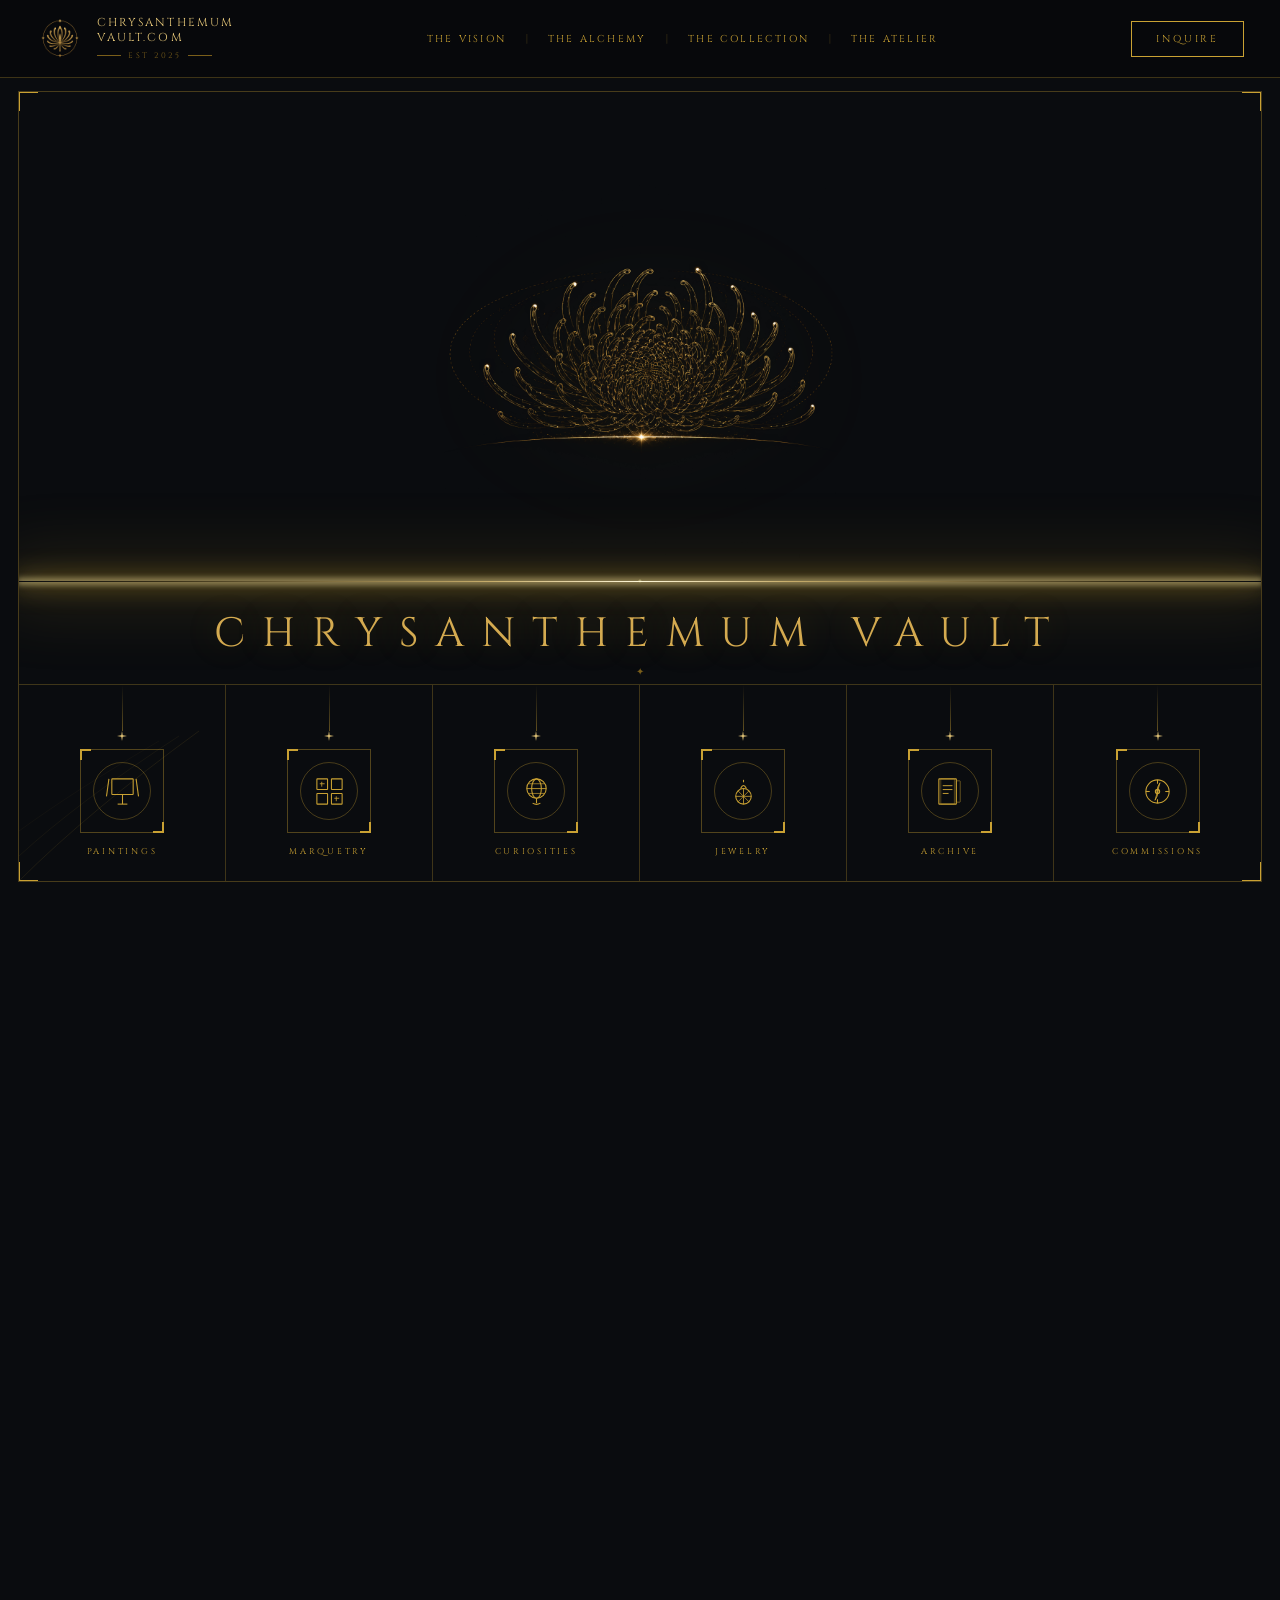
<file: index.html>
<!DOCTYPE html>
<html lang="en">
<head>
<meta charset="UTF-8"/>
<meta name="viewport" content="width=device-width, initial-scale=1.0"/>
<title>Chrysanthemum Vault — Fine Art, Marquetry, Curiosities & Commissions</title>
<meta name="description" content="Chrysanthemum Vault is a private gallery of fine art, marquetry, curiosities, jewelry, and archival works, with bespoke commissions undertaken by appointment. Est 2025."/>
<link rel="canonical" href="https://chrysanthemumvault.com/"/>
<meta name="theme-color" content="#0a0c0f"/>
<meta property="og:type" content="website"/>
<meta property="og:site_name" content="Chrysanthemum Vault"/>
<meta property="og:title" content="Chrysanthemum Vault"/>
<meta property="og:description" content="A private gallery of fine art, marquetry, curiosities, jewelry, and archival works. Bespoke commissions by appointment. Est 2025."/>
<meta property="og:url" content="https://chrysanthemumvault.com/"/>
<meta name="twitter:card" content="summary"/>
<link rel="icon" href="assets/images/favicon.png" type="image/png"/>
<link rel="preconnect" href="https://fonts.googleapis.com"/>
<link rel="preconnect" href="https://fonts.gstatic.com" crossorigin/>
<link href="https://fonts.googleapis.com/css2?family=Cinzel:wght@400;500&family=Cormorant+Garamond:wght@300;400&display=swap" rel="stylesheet"/>
<script type="application/ld+json">
{"@context":"https://schema.org","@type":"Organization","name":"Chrysanthemum Vault","url":"https://chrysanthemumvault.com/","email":"contact@chrysanthemumvault.com","foundingDate":"2025","description":"A private gallery of fine art, marquetry, curiosities, jewelry, and archival works, with bespoke commissions undertaken by appointment."}
</script>
<style>
*,*::before,*::after{box-sizing:border-box;margin:0;padding:0}
:root{
  --gold:#c9a133;
  --gold-bright:#e8c97a;
  --gold-dim:#7a5e1a;
  --bg:#0a0c0f;
  --ink:#ddc697;            /* warm parchment — accessible body copy on black (~12:1) */
  --ink-dim:#8a7a52;
  --border-soft:rgba(201,161,51,0.16);
}
html,body{
  width:100%;height:100%;
  background:var(--bg);
  color:var(--gold);
  font-family:'Cormorant Garamond',serif;
  overflow-x:hidden;
}

/* ════ NAVBAR ════ */
.navbar{
  position:fixed;top:0;left:0;right:0;z-index:200;
  display:flex;align-items:center;justify-content:space-between;
  padding:0 36px;height:78px;
  background:rgba(8,9,12,0.97);
  border-bottom:1px solid rgba(201,161,51,0.28);
}
.logo-group{display:flex;align-items:center;gap:13px}
.logo-circle{
  width:48px;height:48px;
  display:flex;align-items:center;justify-content:center;flex-shrink:0;
}
.logo-circle img{width:100%;height:100%;display:block}
.logo-wordmark .top{
  display:block;font-family:'Cinzel',serif;font-size:11.5px;
  letter-spacing:0.18em;color:var(--gold-bright);font-weight:400;line-height:1.3;
}
.logo-wordmark .est{
  display:flex;align-items:center;gap:7px;margin-top:4px;
  font-family:'Cinzel',serif;font-size:8px;
  letter-spacing:0.32em;color:var(--gold-dim);
}
.logo-wordmark .est::before,.logo-wordmark .est::after{
  content:'';flex:1;height:1px;background:var(--gold-dim);max-width:24px;
}
.nav-links{display:flex;align-items:center;list-style:none}
.nav-links li{display:flex;align-items:center}
.nav-links li+li::before{
  content:'|';color:rgba(201,161,51,0.38);margin:0 20px;font-size:11px;
}
.nav-links a{
  font-family:'Cinzel',serif;font-size:10px;letter-spacing:0.22em;
  color:var(--gold);text-decoration:none;transition:color .25s;
}
.nav-links a:hover{color:var(--gold-bright)}
.nav-right{display:flex;align-items:center;gap:14px}
.nav-inquire{
  display:inline-block;
  font-family:'Cinzel',serif;font-size:10px;letter-spacing:0.28em;
  color:var(--gold);border:1px solid var(--gold);background:transparent;
  padding:10px 24px;cursor:pointer;transition:all .25s;
  text-decoration:none;
}
.nav-inquire:hover{background:var(--gold);color:#080a0d}

/* Mobile hamburger */
.nav-toggle{
  display:none;
  flex-direction:column;justify-content:center;gap:5px;
  width:40px;height:40px;padding:8px;
  background:transparent;border:1px solid rgba(201,161,51,0.5);cursor:pointer;
}
.nav-toggle span{display:block;height:1px;background:var(--gold);transition:transform .25s,opacity .25s}
.nav-toggle[aria-expanded="true"] span:nth-child(1){transform:translateY(6px) rotate(45deg)}
.nav-toggle[aria-expanded="true"] span:nth-child(2){opacity:0}
.nav-toggle[aria-expanded="true"] span:nth-child(3){transform:translateY(-6px) rotate(-45deg)}
.mobile-menu{
  display:none;
  position:fixed;top:78px;left:0;right:0;z-index:190;
  background:rgba(8,9,12,0.98);
  border-bottom:1px solid rgba(201,161,51,0.28);
  padding:8px 0 14px;
}
.mobile-menu.open{display:block}
.mobile-menu a{
  display:block;padding:14px 36px;
  font-family:'Cinzel',serif;font-size:11px;letter-spacing:0.28em;
  color:var(--gold);text-decoration:none;
  border-top:1px solid rgba(201,161,51,0.12);
}
.mobile-menu a:hover{color:var(--gold-bright);background:rgba(201,161,51,0.05)}

/* ════ PAGE ════ */
.page{padding-top:78px;min-height:100vh;display:flex;flex-direction:column}

/* Outer border frame */
.outer-frame{
  position:relative;
  margin:13px 18px 18px;
  border:1px solid rgba(201,161,51,0.32);
  flex:1;display:flex;flex-direction:column;overflow:hidden;
  min-height:calc(100vh - 78px - 31px);
}
/* corner ornaments */
.outer-frame::before,.outer-frame::after,
.fc::before,.fc::after{
  content:'';position:absolute;width:20px;height:20px;
  border-color:var(--gold);border-style:solid;z-index:20;
}
.outer-frame::before{top:-1px;left:-1px;border-width:2px 0 0 2px}
.outer-frame::after {top:-1px;right:-1px;border-width:2px 2px 0 0}
.fc::before{bottom:-1px;left:-1px;border-width:0 0 2px 2px}
.fc::after {bottom:-1px;right:-1px;border-width:0 2px 2px 0}
.fc{position:absolute;inset:0;pointer-events:none;z-index:20}

/* ════ BACKGROUND CANVAS ════ */
#bg-canvas{
  position:absolute;inset:0;width:100%;height:100%;
  pointer-events:none;z-index:0;
}

/* Faint arc lines bottom-left */
.geo-arc{
  position:absolute;bottom:0;left:0;
  width:200px;height:260px;
  pointer-events:none;z-index:1;opacity:0.15;
}

/* ════ HERO ════ */
.hero{
  position:relative;z-index:2;
  flex:1;display:flex;flex-direction:column;align-items:center;
}

/* Flower + ellipses */
.flower-wrap{
  position:relative;
  width:100%;flex:1;
  display:flex;justify-content:center;align-items:flex-end;
  padding-top:28px;
}
.flower-svg{
  display:block;
  width:min(680px,82vw);
  max-height:44vh;
  object-fit:contain;
  animation:float 7s ease-in-out infinite;
  filter:drop-shadow(0 0 50px rgba(201,161,51,0.22));
}
@keyframes float{0%,100%{transform:translateY(0)}50%{transform:translateY(-11px)}}

/* ════ HORIZON ════ */
.horizon{position:relative;z-index:3;width:100%}
.h-line{
  width:100%;height:1px;
  background:linear-gradient(90deg,
    transparent 0%,rgba(201,161,51,0.25) 12%,
    rgba(232,201,122,0.85) 38%,#fff8d8 50%,
    rgba(232,201,122,0.85) 62%,rgba(201,161,51,0.25) 88%,transparent 100%);
  box-shadow:
    0 0 6px 2px rgba(255,235,160,0.65),
    0 0 24px 6px rgba(201,161,51,0.45),
    0 0 70px 20px rgba(201,161,51,0.18);
}
.h-burst{
  position:absolute;left:50%;top:0;
  transform:translate(-50%,-50%);
  width:5px;height:5px;background:#fff8c8;
  clip-path:polygon(50% 0%,54% 46%,100% 50%,54% 54%,50% 100%,46% 54%,0% 50%,46% 46%);
  box-shadow:0 0 10px 5px rgba(255,235,150,0.8),0 0 30px 14px rgba(201,161,51,0.6);
}

/* ════ TITLE ════ */
.title{
  position:relative;z-index:3;
  font-family:'Cinzel',serif;font-weight:400;
  font-size:clamp(18px,3.2vw,42px);
  letter-spacing:0.42em;color:#d4aa50;
  text-align:center;padding:24px 20px 5px;
  text-shadow:0 0 35px rgba(201,161,51,0.3);
}
.title-dot{
  display:block;text-align:center;z-index:3;position:relative;
  font-size:10px;color:var(--gold-dim);margin-bottom:6px;
}

/* ════ CATEGORIES ════ */
.cats{
  position:relative;z-index:3;width:100%;
  display:grid;grid-template-columns:repeat(6,1fr);
  border-top:1px solid rgba(201,161,51,0.28);
}
.cat{
  display:flex;flex-direction:column;align-items:center;
  border-right:1px solid rgba(201,161,51,0.28);
  text-decoration:none;cursor:pointer;
  transition:background .3s;
}
.cat:last-child{border-right:none}
.cat:hover{background:rgba(201,161,51,0.05)}

/* connector line from border up to sparkle */
.c-line{
  width:1px;height:46px;
  background:linear-gradient(180deg,transparent,rgba(201,161,51,0.45));
}
/* 4-pointed sparkle */
.c-star{
  width:10px;height:10px;margin-bottom:8px;flex-shrink:0;
  fill:var(--gold-bright);
}
/* icon box */
.c-box{
  position:relative;width:84px;height:84px;
  border:1px solid rgba(201,161,51,0.38);
  display:flex;align-items:center;justify-content:center;
  margin-bottom:13px;transition:border-color .3s,box-shadow .3s;
}
.c-box::before,.c-box::after{
  content:'';position:absolute;width:11px;height:11px;
  border-color:var(--gold);border-style:solid;
}
.c-box::before{top:-1px;left:-1px;border-width:2px 0 0 2px}
.c-box::after{bottom:-1px;right:-1px;border-width:0 2px 2px 0}
.cat:hover .c-box{border-color:rgba(201,161,51,0.75);box-shadow:0 0 18px rgba(201,161,51,0.18)}
/* circle inside box */
.c-ring{
  position:absolute;width:58px;height:58px;border-radius:50%;
  border:1px solid rgba(201,161,51,0.32);transition:border-color .3s;
}
.cat:hover .c-ring{border-color:rgba(201,161,51,0.6)}
.c-icon{
  width:33px;height:33px;stroke:var(--gold);fill:none;stroke-width:1.1;
  position:relative;z-index:1;transition:stroke .3s;
}
.cat:hover .c-icon{stroke:var(--gold-bright)}
.c-label{
  font-family:'Cinzel',serif;font-size:8.5px;letter-spacing:0.32em;
  color:var(--gold);transition:color .3s;padding-bottom:24px;
}
.cat:hover .c-label{color:var(--gold-bright)}

/* ════ MODAL ════ */
.modal-bg{
  position:fixed;inset:0;z-index:500;
  background:rgba(5,6,9,0.93);backdrop-filter:blur(10px);
  display:none;align-items:center;justify-content:center;
}
.modal-bg.open{display:flex}
.modal{
  position:relative;width:min(640px,90vw);
  border:1px solid rgba(201,161,51,0.4);
  background:#08090d;padding:52px 48px 44px;
}
.modal::before,.modal::after,.mc-bl,.mc-br{
  content:'';position:absolute;width:16px;height:16px;
  border-color:var(--gold);border-style:solid;
}
.modal::before{top:-1px;left:-1px;border-width:2px 0 0 2px}
.modal::after{top:-1px;right:-1px;border-width:2px 2px 0 0}
.mc-bl{bottom:-1px;left:-1px;border-width:0 0 2px 2px}
.mc-br{bottom:-1px;right:-1px;border-width:0 2px 2px 0}
.m-close{
  position:absolute;top:16px;right:20px;
  font-family:'Cinzel',serif;font-size:9px;letter-spacing:0.25em;
  color:var(--gold-dim);background:none;border:none;cursor:pointer;transition:color .2s;
}
.m-close:hover{color:var(--gold-bright)}
.modal h2{
  font-family:'Cinzel',serif;font-size:20px;font-weight:400;
  letter-spacing:0.32em;color:var(--gold-bright);
  border-bottom:1px solid rgba(201,161,51,0.22);
  padding-bottom:18px;margin-bottom:20px;
}
.modal p{font-size:17px;line-height:1.85;color:var(--ink);margin-bottom:12px}
.modal a{color:#d4aa50}
.modal a:hover{color:var(--gold-bright)}

.sr-only{position:absolute;width:1px;height:1px;overflow:hidden;clip:rect(0 0 0 0);white-space:nowrap}
/* ════ PAINTINGS GALLERY ════ */
.gallery{padding:0 0 clamp(60px,8vw,90px)}
.gallery .eyebrow{
  font-family:'Cinzel',serif;font-size:10px;letter-spacing:0.3em;color:var(--gold-dim);
  display:flex;align-items:center;gap:12px;margin-bottom:14px;scroll-margin-top:100px;
}
.gallery .eyebrow::after{content:'';flex:1;height:1px;background:var(--border-soft)}
.gallery-intro{font-size:16px;line-height:1.75;color:var(--ink-dim);max-width:62ch;margin-bottom:34px}
.art-grid{columns:3;column-gap:28px}
.art-card{break-inside:avoid;margin:0 0 34px}
.art-link{display:block;border:1px solid var(--border-soft);padding:8px;background:#08090d;transition:border-color .25s}
.art-link:hover,.art-link:focus-visible{border-color:rgba(201,161,51,0.6);outline:none}
.art-link img{display:block;width:100%;height:auto}
.art-card figcaption{padding:12px 2px 0;display:flex;flex-direction:column;gap:3px}
.art-title{font-family:'Cinzel',serif;font-size:13px;letter-spacing:0.12em;color:var(--gold-bright)}
.art-meta{font-size:15px;line-height:1.5;color:var(--ink)}
.art-status{font-family:'Cinzel',serif;font-size:9px;letter-spacing:0.18em;color:var(--gold-dim);margin-top:4px}
.art-status.art-inq{color:var(--gold)}
.art-id{font-family:'Cinzel',serif;font-size:8.5px;letter-spacing:0.2em;color:var(--gold-dim);opacity:.75}
@media(max-width:900px){.art-grid{columns:2}}
@media(max-width:540px){.art-grid{columns:1}}
.modal.art{width:min(980px,94vw);padding:46px 28px 26px;max-height:94vh;overflow:auto}
.modal.art h2{font-size:15px;letter-spacing:0.2em;padding-bottom:14px;margin-bottom:16px}
.modal.art img{display:block;max-width:100%;max-height:68vh;margin:0 auto 14px;height:auto;width:auto}
.modal.art p{font-size:15.5px;line-height:1.6;margin-bottom:4px;text-align:center}
.modal.art .art-status{display:block;text-align:center}

/* ════ BELOW-FOLD CONTENT ════
   Real, crawlable, no-JS-required content — the modals above are a quick
   peek; this is the same substance as an ordinary scrollable page, so nav
   links and category tiles still lead somewhere if a click ever isn't
   intercepted by JS. */
.below-wrap{max-width:1180px;margin:0 auto;padding:0 clamp(18px,4vw,40px)}

.pillars{padding:clamp(64px,9vw,110px) 0 clamp(46px,7vw,74px)}
.pillars-grid{display:grid;grid-template-columns:repeat(4,1fr);gap:34px}
.pillar{border-top:1px solid rgba(201,161,51,0.28);padding-top:18px;scroll-margin-top:100px}
.pillar h2{
  font-family:'Cinzel',serif;font-weight:400;font-size:13px;letter-spacing:0.2em;
  color:var(--gold-bright);margin-bottom:10px;
}
.pillar p{font-size:16px;line-height:1.75;color:var(--ink)}
@media(max-width:900px){.pillars-grid{grid-template-columns:repeat(2,1fr)}}
@media(max-width:540px){.pillars-grid{grid-template-columns:1fr}}

.catalogue{padding:clamp(20px,4vw,30px) 0 clamp(60px,8vw,90px)}
.catalogue .eyebrow{
  font-family:'Cinzel',serif;font-size:10px;letter-spacing:0.3em;color:var(--gold-dim);
  display:flex;align-items:center;gap:12px;margin-bottom:36px;
}
.catalogue .eyebrow::after{content:'';flex:1;height:1px;background:var(--border-soft)}
.cat-list{display:grid;grid-template-columns:repeat(2,1fr);border-top:1px solid var(--border-soft)}
.cat-list>div{
  padding:24px 28px;border-bottom:1px solid var(--border-soft);
  scroll-margin-top:100px;
}
.cat-list>div:nth-child(odd){border-right:1px solid var(--border-soft)}
.cat-list h3{
  font-family:'Cinzel',serif;font-weight:400;font-size:13px;letter-spacing:0.16em;
  color:var(--gold-bright);margin-bottom:8px;
}
.cat-list p{font-size:15.5px;line-height:1.7;color:var(--ink-dim)}
@media(max-width:700px){
  .cat-list{grid-template-columns:1fr}
  .cat-list>div:nth-child(odd){border-right:none}
}

.contact-block{
  padding:clamp(60px,9vw,100px) 0;border-top:1px solid rgba(201,161,51,0.28);
  text-align:center;scroll-margin-top:100px;
}
.contact-block .eyebrow{
  font-family:'Cinzel',serif;font-size:10px;letter-spacing:0.3em;color:var(--gold-dim);
}
.contact-block h2{
  font-family:'Cinzel',serif;font-weight:400;font-size:clamp(22px,3.2vw,32px);
  letter-spacing:0.1em;color:var(--gold-bright);margin:14px 0 16px;
}
.contact-block p{max-width:520px;margin:0 auto 26px;color:var(--ink);font-size:16.5px;line-height:1.7}
.contact-block a.email{
  display:inline-block;font-family:'Cinzel',serif;font-size:13px;letter-spacing:0.08em;
  color:var(--bg);background:var(--gold);padding:14px 30px;text-decoration:none;transition:opacity .25s;
}
.contact-block a.email:hover{opacity:0.85}
.contact-block .meta{
  margin-top:22px;font-family:'Cinzel',serif;font-size:9.5px;letter-spacing:0.2em;color:var(--gold-dim);
}

.site-footer{border-top:1px solid rgba(201,161,51,0.28);padding:28px 0}
.site-footer .below-wrap{
  display:flex;flex-wrap:wrap;gap:14px;align-items:center;justify-content:space-between;
}
.footer-mark{display:flex;align-items:center;gap:9px;text-decoration:none}
.footer-mark span{font-family:'Cinzel',serif;font-size:9.5px;letter-spacing:0.16em;color:var(--gold-dim)}
.footer-links{display:flex;gap:20px;list-style:none;flex-wrap:wrap}
.footer-links a{
  font-family:'Cinzel',serif;font-size:9px;letter-spacing:0.14em;color:var(--gold-dim);
  text-decoration:none;transition:color .25s;
}
.footer-links a:hover{color:var(--gold-bright)}
.footer-copy{
  width:100%;text-align:center;margin-top:16px;padding-top:16px;border-top:1px solid var(--border-soft);
  font-family:'Cinzel',serif;font-size:8.5px;letter-spacing:0.12em;color:var(--gold-dim);
}

/* ════ REDUCED MOTION ════ */
@media(prefers-reduced-motion:reduce){
  .flower-svg{animation:none}
  *{transition-duration:.001ms!important}
}

@media(max-width:860px){
  .nav-links{display:none}
  .nav-toggle{display:flex}
  .navbar{padding:0 16px}
}
@media(max-width:700px){
  .cats{grid-template-columns:repeat(3,1fr)}
  .cat:nth-child(3){border-right:none}
  .cat:nth-child(n+4){border-top:1px solid rgba(201,161,51,0.28)}
}
</style>
</head>
<body>

<!-- ══ NAV ══ -->
<nav class="navbar" aria-label="Primary">
  <div class="logo-group">
    <div class="logo-circle">
      <img src="assets/images/logo-mark.png" alt="" width="48" height="48" />
    </div>
    <div class="logo-wordmark">
      <span class="top">CHRYSANTHEMUM<br>VAULT.COM</span>
      <span class="est">EST 2025</span>
    </div>
  </div>

  <ul class="nav-links">
    <li><a href="#vision" data-modal="vision">THE VISION</a></li>
    <li><a href="#alchemy" data-modal="alchemy">THE ALCHEMY</a></li>
    <li><a href="#collection" data-modal="collection">THE COLLECTION</a></li>
    <li><a href="#atelier" data-modal="atelier">THE ATELIER</a></li>
  </ul>

  <div class="nav-right">
    <a class="nav-inquire" href="#contact" data-modal="inquire">INQUIRE</a>
    <button class="nav-toggle" aria-label="Open menu" aria-expanded="false" aria-controls="mobile-menu">
      <span></span><span></span><span></span>
    </button>
  </div>
</nav>

<div class="mobile-menu" id="mobile-menu">
  <a href="#vision" data-modal="vision">THE VISION</a>
  <a href="#alchemy" data-modal="alchemy">THE ALCHEMY</a>
  <a href="#collection" data-modal="collection">THE COLLECTION</a>
  <a href="#atelier" data-modal="atelier">THE ATELIER</a>
</div>

<!-- ══ PAGE ══ -->
<main class="page">
<div class="outer-frame">
  <div class="fc"></div>
  <canvas id="bg-canvas" aria-hidden="true"></canvas>

  <!-- Faint geometry bottom-left -->
  <svg class="geo-arc" viewBox="0 0 200 260" fill="none" aria-hidden="true">
    <path d="M0 260 Q70 190 180 110" stroke="#c9a133" stroke-width="0.7"/>
    <path d="M0 235 Q60 180 160 115" stroke="#c9a133" stroke-width="0.45"/>
    <path d="M0 210 Q55 170 140 120" stroke="#c9a133" stroke-width="0.3"/>
  </svg>

  <div class="hero">

    <!-- ── FLOWER + ELLIPSES ── -->
    <div class="flower-wrap">
      <img class="flower-svg" src="assets/images/hero-flower.png" alt="A radiant gold chrysanthemum rising over a glowing horizon" width="1100" height="1100" />
    </div>

    <!-- ── HORIZON ── -->
    <div class="horizon">
      <div class="h-burst"></div>
      <div class="h-line"></div>
    </div>

    <!-- ── TITLE ── -->
    <h1 class="title">CHRYSANTHEMUM VAULT</h1>
    <span class="title-dot">✦</span>

    <!-- ── CATEGORY STRIP ── -->
    <div class="cats">

      <a class="cat" href="#paintings" data-modal="paintings">
        <div class="c-line"></div>
        <svg class="c-star" viewBox="0 0 10 10" aria-hidden="true"><path d="M5 0L5.7 4.3L10 5L5.7 5.7L5 10L4.3 5.7L0 5L4.3 4.3Z"/></svg>
        <div class="c-box">
          <div class="c-ring"></div>
          <svg class="c-icon" viewBox="0 0 34 34" aria-hidden="true">
            <rect x="6" y="4" width="22" height="16" rx="0.5"/>
            <line x1="3"  y1="4"  x2="0.5" y2="22" stroke-width="1.1"/>
            <line x1="31" y1="4"  x2="33.5" y2="22" stroke-width="1.1"/>
            <line x1="17" y1="20" x2="17" y2="30" stroke-width="1.1"/>
            <line x1="12" y1="30" x2="22" y2="30" stroke-width="1.1"/>
          </svg>
        </div>
        <span class="c-label">PAINTINGS</span>
      </a>

      <a class="cat" href="#marquetry" data-modal="marquetry">
        <div class="c-line"></div>
        <svg class="c-star" viewBox="0 0 10 10" aria-hidden="true"><path d="M5 0L5.7 4.3L10 5L5.7 5.7L5 10L4.3 5.7L0 5L4.3 4.3Z"/></svg>
        <div class="c-box">
          <div class="c-ring"></div>
          <svg class="c-icon" viewBox="0 0 34 34" aria-hidden="true">
            <rect x="4"  y="4"  width="11" height="11" rx="0.5"/>
            <rect x="19" y="4"  width="11" height="11" rx="0.5"/>
            <rect x="4"  y="19" width="11" height="11" rx="0.5"/>
            <rect x="19" y="19" width="11" height="11" rx="0.5"/>
            <line x1="7"  y1="9"  x2="12" y2="9"  stroke-width="0.85"/>
            <line x1="22" y1="24" x2="27" y2="24" stroke-width="0.85"/>
            <line x1="9"  y1="7"  x2="9"  y2="12" stroke-width="0.85"/>
            <line x1="24" y1="22" x2="24" y2="27" stroke-width="0.85"/>
          </svg>
        </div>
        <span class="c-label">MARQUETRY</span>
      </a>

      <a class="cat" href="#curiosities" data-modal="curiosities">
        <div class="c-line"></div>
        <svg class="c-star" viewBox="0 0 10 10" aria-hidden="true"><path d="M5 0L5.7 4.3L10 5L5.7 5.7L5 10L4.3 5.7L0 5L4.3 4.3Z"/></svg>
        <div class="c-box">
          <div class="c-ring"></div>
          <svg class="c-icon" viewBox="0 0 34 34" aria-hidden="true">
            <circle cx="17" cy="14" r="10"/>
            <ellipse cx="17" cy="14" rx="5" ry="10"/>
            <line x1="7"  y1="14" x2="27" y2="14" stroke-width="0.9"/>
            <line x1="8.5" y1="9"  x2="25.5" y2="9"  stroke-width="0.7"/>
            <line x1="8.5" y1="19" x2="25.5" y2="19" stroke-width="0.7"/>
            <line x1="17" y1="24" x2="17" y2="29" stroke-width="1.1"/>
            <path d="M13 29 Q17 31.5 21 29" stroke-width="1.1"/>
          </svg>
        </div>
        <span class="c-label">CURIOSITIES</span>
      </a>

      <a class="cat" href="#jewelry" data-modal="jewelry">
        <div class="c-line"></div>
        <svg class="c-star" viewBox="0 0 10 10" aria-hidden="true"><path d="M5 0L5.7 4.3L10 5L5.7 5.7L5 10L4.3 5.7L0 5L4.3 4.3Z"/></svg>
        <div class="c-box">
          <div class="c-ring"></div>
          <svg class="c-icon" viewBox="0 0 34 34" aria-hidden="true">
            <circle cx="17" cy="22" r="8"/>
            <line x1="17" y1="14" x2="17" y2="30" stroke-width="0.85"/>
            <line x1="9"  y1="22" x2="25" y2="22" stroke-width="0.85"/>
            <line x1="11.3" y1="16.3" x2="22.7" y2="27.7" stroke-width="0.75"/>
            <line x1="22.7" y1="16.3" x2="11.3" y2="27.7" stroke-width="0.75"/>
            <path d="M14 14 Q17 7.5 20 14" stroke-width="1.1"/>
            <line x1="17" y1="7.5" x2="17" y2="5" stroke-width="1.1"/>
          </svg>
        </div>
        <span class="c-label">JEWELRY</span>
      </a>

      <a class="cat" href="#archive" data-modal="archive">
        <div class="c-line"></div>
        <svg class="c-star" viewBox="0 0 10 10" aria-hidden="true"><path d="M5 0L5.7 4.3L10 5L5.7 5.7L5 10L4.3 5.7L0 5L4.3 4.3Z"/></svg>
        <div class="c-box">
          <div class="c-ring"></div>
          <svg class="c-icon" viewBox="0 0 34 34" aria-hidden="true">
            <rect x="5" y="4" width="18" height="26" rx="0.5"/>
            <rect x="7" y="4" width="14" height="26" rx="0.5" stroke-width="0.7" opacity="0.55"/>
            <line x1="9"  y1="11" x2="19" y2="11" stroke-width="1"/>
            <line x1="9"  y1="15" x2="19" y2="15" stroke-width="1"/>
            <line x1="9"  y1="19" x2="15" y2="19" stroke-width="1"/>
            <rect x="23" y="6" width="4" height="22" rx="0.5" stroke-width="0.9" opacity="0.55"/>
          </svg>
        </div>
        <span class="c-label">ARCHIVE</span>
      </a>

      <a class="cat" href="#commissions" data-modal="commissions">
        <div class="c-line"></div>
        <svg class="c-star" viewBox="0 0 10 10" aria-hidden="true"><path d="M5 0L5.7 4.3L10 5L5.7 5.7L5 10L4.3 5.7L0 5L4.3 4.3Z"/></svg>
        <div class="c-box">
          <div class="c-ring"></div>
          <svg class="c-icon" viewBox="0 0 34 34" aria-hidden="true">
            <circle cx="17" cy="17" r="12"/>
            <line x1="17" y1="5"  x2="17" y2="9"  stroke-width="1.1"/>
            <line x1="17" y1="25" x2="17" y2="29" stroke-width="1.1"/>
            <line x1="5"  y1="17" x2="9"  y2="17" stroke-width="1.1"/>
            <line x1="25" y1="17" x2="29" y2="17" stroke-width="1.1"/>
            <!-- compass arrow pointing up -->
            <path d="M17 17 L19.5 8 L17 13Z" fill="rgba(201,161,51,0.38)" stroke-width="0.9"/>
            <path d="M17 17 L14.5 26 L17 21Z" fill="rgba(201,161,51,0.15)" stroke-width="0.9"/>
            <circle cx="17" cy="17" r="2.2" fill="rgba(201,161,51,0.5)"/>
          </svg>
        </div>
        <span class="c-label">COMMISSIONS</span>
      </a>

    </div><!-- /cats -->
  </div><!-- /hero -->
</div><!-- /outer-frame -->
</main>

<!-- ══ BELOW-FOLD CONTENT (real page content — same copy the modals show,
     always present, no JS required; nav links and category tiles land here
     if a click is ever not intercepted by the modal script) ══ -->
<section class="pillars">
  <div class="below-wrap">
    <div class="pillars-grid">
      <div class="pillar" id="vision">
        <h2>The Vision</h2>
        <p>Chrysanthemum Vault was founded on the conviction that exceptional beauty endures. We exist at the confluence of antiquity and intention — sourcing, restoring, and reimagining objects of singular character for collectors who demand the extraordinary.</p>
      </div>
      <div class="pillar" id="alchemy">
        <h2>The Alchemy</h2>
        <p>Our process is one of transformation. Raw materials become luminous. The forgotten becomes coveted. Through patient craft and deep material knowledge, we transmute the overlooked into the exquisite.</p>
      </div>
      <div class="pillar" id="collection">
        <h2>The Collection</h2>
        <p>Paintings. Marquetry. Curiosities. Jewels. Archive documents. Each category within the Vault represents decades of dedicated pursuit across markets, estates, and private collections on every continent.</p>
      </div>
      <div class="pillar" id="atelier">
        <h2>The Atelier</h2>
        <p>Our atelier is the quiet engine behind the Vault. Here, master craftspeople undertake restoration, conservation, and bespoke commissions under conditions of uncompromising care. Visits by appointment only.</p>
      </div>
    </div>
  </div>
</section>

<section class="catalogue" aria-labelledby="catalogue-heading">
  <div class="below-wrap">
    <div class="eyebrow" id="catalogue-heading">The Catalogue</div>
    <div class="cat-list">
      <div id="paintings">
        <h3>Paintings</h3>
        <p>A curated assembly of works spanning four centuries — from intimate cabinet paintings to monumental canvases. Each acquisition is chosen for its vitality, its provenance, and the singular quality of its light.</p>
      </div>
      <div id="marquetry">
        <h3>Marquetry</h3>
        <p>The art of inlaid wood: rosewood, ebony, satinwood, and ivory arranged into compositions of breathtaking precision. Our marquetry pieces represent the apex of furniture-making from Europe's great ateliers.</p>
      </div>
      <div id="curiosities">
        <h3>Curiosities</h3>
        <p>Objects that defy easy categorisation. Scientific instruments, natural specimens, automata, and philosophical objects — each a conversation frozen in form, for the collector who seeks the extraordinary beyond convention.</p>
      </div>
      <div id="jewelry">
        <h3>Jewelry</h3>
        <p>Jewels chosen not merely for their gemstones but for the mastery of their making. Historic pieces, signed work, and objects of vertu — assembled with an eye for craft that transcends mere ornament.</p>
      </div>
      <div id="archive">
        <h3>Archive</h3>
        <p>Manuscripts, letters, illustrated documents, and ephemera of historical and artistic consequence. The archive speaks where objects fall silent — offering the words, drawings, and correspondence of those who shaped civilisation.</p>
      </div>
      <div id="commissions">
        <h3>Commissions</h3>
        <p>Bespoke work for discerning clients. Whether restoring an heirloom to its former splendour or creating an entirely new work in historical tradition, the Atelier brings uncompromising skill to every brief. All commissions begin with a private consultation.</p>
      </div>
    </div>
  </div>
</section>

<section class="gallery" aria-labelledby="gallery-heading">
  <div class="below-wrap">
    <div class="eyebrow" id="gallery">Paintings · Selected Works</div>
    <h2 id="gallery-heading" class="sr-only">Paintings: selected works</h2>
    <p class="gallery-intro">Finished paintings by Karl S. Crismond, 2008 to 2026. These works are held in the artist's collection or in private hands and are not for sale; they are shown here for the record.</p>
    <div class="art-grid">
      <figure class="art-card">
        <a class="art-link" href="assets/images/paintings/cv-0001-red-tree.jpg" data-art data-title="Untitled (Red Tree)" data-meta="Oil on wood panel · A3 · 2008" data-status="Artist's collection · Not for sale">
          <img src="assets/images/paintings/cv-0001-red-tree-thumb.jpg" alt="A wind-swept red tree against a blue and white sky over green fields" width="720" height="513" loading="lazy" />
        </a>
        <figcaption>
          <span class="art-title">Untitled (Red Tree)</span>
          <span class="art-meta">Oil on wood panel · A3 · 2008</span>
          <span class="art-status">Artist's collection · Not for sale</span>
          <span class="art-id">CV-0001</span>
        </figcaption>
      </figure>
      <figure class="art-card">
        <a class="art-link" href="assets/images/paintings/cv-0003-sycamore-tree.jpg" data-art data-title="Untitled Sycamore Tree" data-meta="Oil and acrylic on wood panel · A4" data-status="Artist's collection · Not for sale">
          <img src="assets/images/paintings/cv-0003-sycamore-tree-thumb.jpg" alt="A brown sycamore with swirling bark and branches against bright green" width="451" height="720" loading="lazy" />
        </a>
        <figcaption>
          <span class="art-title">Untitled Sycamore Tree</span>
          <span class="art-meta">Oil and acrylic on wood panel · A4</span>
          <span class="art-status">Artist's collection · Not for sale</span>
          <span class="art-id">CV-0003</span>
        </figcaption>
      </figure>
      <figure class="art-card">
        <a class="art-link" href="assets/images/paintings/cv-0004-oairath-anan-ziggurat-of-zenor.jpg" data-art data-title="Oairath Anan in the Ziggurat of Zenor" data-meta="Oil and acrylic on canvas · 12 × 24 in · 2024" data-status="Artist's collection · Not for sale">
          <img src="assets/images/paintings/cv-0004-oairath-anan-ziggurat-of-zenor-thumb.jpg" alt="A small robed figure seated before a tall waterfall between violet and blue trees under a gold sky" width="363" height="720" loading="lazy" />
        </a>
        <figcaption>
          <span class="art-title">Oairath Anan in the Ziggurat of Zenor</span>
          <span class="art-meta">Oil and acrylic on canvas · 12 × 24 in · 2024</span>
          <span class="art-status">Artist's collection · Not for sale</span>
          <span class="art-id">CV-0004</span>
        </figcaption>
      </figure>
      <figure class="art-card">
        <a class="art-link" href="assets/images/paintings/cv-0018-lovers-growing-apart.jpg" data-art data-title="Lovers Growing Apart" data-meta="Watercolor · 16 × 20 in" data-status="Artist's collection · Not for sale">
          <img src="assets/images/paintings/cv-0018-lovers-growing-apart-thumb.jpg" alt="Two blue trees leaning away from each other against orange and yellow flames" width="720" height="574" loading="lazy" />
        </a>
        <figcaption>
          <span class="art-title">Lovers Growing Apart</span>
          <span class="art-meta">Watercolor · 16 × 20 in</span>
          <span class="art-status">Artist's collection · Not for sale</span>
          <span class="art-id">CV-0018</span>
        </figcaption>
      </figure>
      <figure class="art-card">
        <a class="art-link" href="assets/images/paintings/cv-0021-the-lorax-pride.jpg" data-art data-title="The Lorax (Pride)" data-meta="Oil on wood · approx. 28 × 36 in" data-status="Artist's collection · Not for sale">
          <img src="assets/images/paintings/cv-0021-the-lorax-pride-thumb.jpg" alt="Tufted trees in rainbow colours on striped trunks against a swirling blue ground, in a gilt frame" width="590" height="720" loading="lazy" />
        </a>
        <figcaption>
          <span class="art-title">The Lorax (Pride)</span>
          <span class="art-meta">Oil on wood · approx. 28 × 36 in</span>
          <span class="art-status">Artist's collection · Not for sale</span>
          <span class="art-id">CV-0021</span>
        </figcaption>
      </figure>
      <figure class="art-card">
        <a class="art-link" href="assets/images/paintings/cv-0047-tetrising.jpg" data-art data-title="Tetrising" data-meta="Oil and acrylic on canvas · 6 × 18 in · 2012" data-status="Artist's collection · Not for sale">
          <img src="assets/images/paintings/cv-0047-tetrising-thumb.jpg" alt="A tall narrow grid of white squares filling from the bottom with green blocks, with a few yellow and violet squares" width="255" height="720" loading="lazy" />
        </a>
        <figcaption>
          <span class="art-title">Tetrising</span>
          <span class="art-meta">Oil and acrylic on canvas · 6 × 18 in · 2012</span>
          <span class="art-status">Artist's collection · Not for sale</span>
          <span class="art-id">CV-0047</span>
        </figcaption>
      </figure>
      <figure class="art-card">
        <a class="art-link" href="assets/images/paintings/cv-0049-tarzan.jpg" data-art data-title="Tarzan" data-meta="Acrylic and ink on Japanese wood panel · B4 · 2025" data-status="Artist's collection · Not for sale">
          <img src="assets/images/paintings/cv-0049-tarzan-thumb.jpg" alt="A bearded nude man crouching on a mossy branch before a bright jungle landscape" width="540" height="720" loading="lazy" />
        </a>
        <figcaption>
          <span class="art-title">Tarzan</span>
          <span class="art-meta">Acrylic and ink on Japanese wood panel · B4 · 2025</span>
          <span class="art-status">Artist's collection · Not for sale</span>
          <span class="art-id">CV-0049</span>
        </figcaption>
      </figure>
      <figure class="art-card">
        <a class="art-link" href="assets/images/paintings/cv-0071-texas-lilacs.jpg" data-art data-title="Texas Lilacs" data-meta="Oil and acrylic on canvas · 16 × 20 in · 2024" data-status="Private collection · Not for sale">
          <img src="assets/images/paintings/cv-0071-texas-lilacs-thumb.jpg" alt="Purple lilacs in a square glass vase on a pink table against black" width="579" height="720" loading="lazy" />
        </a>
        <figcaption>
          <span class="art-title">Texas Lilacs</span>
          <span class="art-meta">Oil and acrylic on canvas · 16 × 20 in · 2024</span>
          <span class="art-status">Private collection · Not for sale</span>
          <span class="art-id">CV-0071</span>
        </figcaption>
      </figure>
      <figure class="art-card">
        <a class="art-link" href="assets/images/paintings/cv-0103-lazy-autumn.jpg" data-art data-title="Lazy Autumn" data-meta="Oil and acrylic on canvas · 12 × 16 in · 2025" data-status="Artist's collection · Not for sale">
          <img src="assets/images/paintings/cv-0103-lazy-autumn-thumb.jpg" alt="A tiger asleep on a branch beside a boy in a pale tree under a canopy of yellow leaves, with orange grass below" width="539" height="720" loading="lazy" />
        </a>
        <figcaption>
          <span class="art-title">Lazy Autumn</span>
          <span class="art-meta">Oil and acrylic on canvas · 12 × 16 in · 2025</span>
          <span class="art-status">Artist's collection · Not for sale</span>
          <span class="art-id">CV-0103</span>
        </figcaption>
      </figure>
      <figure class="art-card">
        <a class="art-link" href="assets/images/paintings/cv-0107-gold-birch-forest.jpg" data-art data-title="Gold Birch Forest" data-meta="Gold leaf and acrylic on wood panel · F4 · 2026" data-status="Artist's collection · Not for sale">
          <img src="assets/images/paintings/cv-0107-gold-birch-forest-thumb.jpg" alt="White birch trunks receding into a gold-leaf forest" width="720" height="529" loading="lazy" />
        </a>
        <figcaption>
          <span class="art-title">Gold Birch Forest</span>
          <span class="art-meta">Gold leaf and acrylic on wood panel · F4 · 2026</span>
          <span class="art-status">Artist's collection · Not for sale</span>
          <span class="art-id">CV-0107</span>
        </figcaption>
      </figure>
      <figure class="art-card">
        <a class="art-link" href="assets/images/paintings/cv-0163-batman-and-robin-kissing.jpg" data-art data-title="Batman and Robin Kissing" data-meta="Oil on canvas · 12 × 12 in · 2012" data-status="Artist's collection · Not for sale">
          <img src="assets/images/paintings/cv-0163-batman-and-robin-kissing-thumb.jpg" alt="Two masked comic-book heroes kissing against flat city blocks of colour" width="720" height="701" loading="lazy" />
        </a>
        <figcaption>
          <span class="art-title">Batman and Robin Kissing</span>
          <span class="art-meta">Oil on canvas · 12 × 12 in · 2012</span>
          <span class="art-status">Artist's collection · Not for sale</span>
          <span class="art-id">CV-0163</span>
        </figcaption>
      </figure>
    </div>
  </div>
</section>

<section class="contact-block" id="contact" aria-labelledby="contact-heading">
  <div class="below-wrap">
    <div class="eyebrow">Correspondence</div>
    <h2 id="contact-heading">Inquire Within</h2>
    <p>For acquisition enquiries, commission discussions, or private viewings, we welcome your correspondence.</p>
    <a class="email" href="mailto:contact@chrysanthemumvault.com">contact@chrysanthemumvault.com</a>
    <p class="meta">San Antonio, Texas &nbsp;·&nbsp; By appointment</p>
  </div>
</section>

<footer class="site-footer">
  <div class="below-wrap">
    <a class="footer-mark" href="#">
      <img src="assets/images/logo-mark.png" alt="" width="22" height="22" />
      <span>Chrysanthemum Vault</span>
    </a>
    <ul class="footer-links">
      <li><a href="#vision">Vision</a></li>
      <li><a href="#collection">Collection</a></li>
      <li><a href="#atelier">Atelier</a></li>
      <li><a href="mailto:contact@chrysanthemumvault.com">Contact</a></li>
    </ul>
    <p class="footer-copy">© <span id="fyear">2026</span> Chrysanthemum Vault. All rights reserved.</p>
  </div>
</footer>

<!-- ══ MODAL ══ -->
<div class="modal-bg" id="modal-bg">
  <div class="modal" role="dialog" aria-modal="true" aria-labelledby="m-title">
    <div class="mc-bl"></div><div class="mc-br"></div>
    <button class="m-close" id="m-close">✕ CLOSE</button>
    <h2 id="m-title"></h2>
    <div id="m-body"></div>
  </div>
</div>

<script>
/* ── STARFIELD + NOISE BACKGROUND ── */
(function(){
  const canvas = document.getElementById('bg-canvas');
  const ctx = canvas.getContext('2d');
  const reduceMotion = window.matchMedia('(prefers-reduced-motion: reduce)').matches;
  let W,H,stars=[];
  const noiseCanvas = document.createElement('canvas');

  function resize(){
    const parent = canvas.parentElement;
    W = canvas.width  = parent.offsetWidth;
    H = canvas.height = parent.offsetHeight;
    buildStars();
    buildNoise();
  }

  function buildStars(){
    stars=[];
    const n = Math.max(120, Math.floor(W*H/2800));
    for(let i=0;i<n;i++){
      stars.push({
        x:Math.random()*W, y:Math.random()*H,
        r:Math.random()*1.5+0.2,
        phase:Math.random()*Math.PI*2,
        speed:Math.random()*0.007+0.002,
        gold:Math.random()>0.52,
        big:Math.random()>0.85
      });
    }
  }

  /* Film-grain noise pre-rendered ONCE per resize (was regenerated every
     frame before — a constant CPU/battery drain). */
  function buildNoise(){
    if(!W||!H) return;
    noiseCanvas.width=W; noiseCanvas.height=H;
    const nctx=noiseCanvas.getContext('2d');
    const id=nctx.createImageData(W,H);
    const d=id.data;
    for(let i=0;i<d.length;i+=4){
      const v=Math.random()*14|0;
      d[i]=d[i+1]=d[i+2]=v;
      d[i+3]=Math.random()>0.97?28:6;
    }
    nctx.putImageData(id,0,0);
  }

  let t=0;
  function drawFrame(){
    ctx.clearRect(0,0,W,H);
    ctx.drawImage(noiseCanvas,0,0);

    /* Nebula glow — warm centre */
    const ng=ctx.createRadialGradient(W*.47,H*.38,0,W*.47,H*.38,W*.5);
    ng.addColorStop(0,'rgba(90,65,18,0.11)');
    ng.addColorStop(0.5,'rgba(45,30,6,0.06)');
    ng.addColorStop(1,'transparent');
    ctx.fillStyle=ng; ctx.fillRect(0,0,W,H);

    /* Stars */
    stars.forEach(s=>{
      const a=0.2+0.8*(0.5+0.5*Math.sin(t*s.speed+s.phase));
      ctx.save(); ctx.globalAlpha=a;
      if(s.big){
        /* 4-pointed sparkle */
        ctx.fillStyle=s.gold?'#e8c97a':'#fff8ef';
        const d=s.r*5.5;
        ctx.beginPath();
        ctx.moveTo(s.x,s.y-d);
        ctx.lineTo(s.x+0.55,s.y-0.55);
        ctx.lineTo(s.x+d,s.y);
        ctx.lineTo(s.x+0.55,s.y+0.55);
        ctx.lineTo(s.x,s.y+d);
        ctx.lineTo(s.x-0.55,s.y+0.55);
        ctx.lineTo(s.x-d,s.y);
        ctx.lineTo(s.x-0.55,s.y-0.55);
        ctx.closePath(); ctx.fill();
      } else {
        ctx.fillStyle=s.gold?'rgba(201,161,51,0.85)':'rgba(255,245,225,0.65)';
        ctx.beginPath();ctx.arc(s.x,s.y,s.r,0,Math.PI*2);ctx.fill();
      }
      ctx.restore();
    });
  }

  function animate(){
    drawFrame();
    t+=0.016;
    requestAnimationFrame(animate);
  }

  new ResizeObserver(()=>{resize();if(reduceMotion)drawFrame();}).observe(canvas.parentElement);
  resize();
  if(reduceMotion){
    /* Respect reduced-motion: render one static frame, no animation loop. */
    t=Math.PI/2;
    drawFrame();
  } else {
    animate();
  }
})();

/* ── MODAL CONTENT ── */
const C={
  vision:{t:'THE VISION',b:'<p>Chrysanthemum Vault was founded on the conviction that exceptional beauty endures. We exist at the confluence of antiquity and intention — sourcing, restoring, and reimagining objects of singular character for collectors who demand the extraordinary.</p>'},
  alchemy:{t:'THE ALCHEMY',b:'<p>Our process is one of transformation. Raw materials become luminous. The forgotten becomes coveted. Through patient craft and deep material knowledge, we transmute the overlooked into the exquisite.</p>'},
  collection:{t:'THE COLLECTION',b:'<p>Paintings. Marquetry. Curiosities. Jewels. Archive documents. Each category within the Vault represents decades of dedicated pursuit across markets, estates, and private collections on every continent.</p>'},
  atelier:{t:'THE ATELIER',b:'<p>Our atelier is the quiet engine behind the Vault. Here, master craftspeople undertake restoration, conservation, and bespoke commissions under conditions of uncompromising care. Visits by appointment only.</p>'},
  inquire:{t:'INQUIRE',b:'<p>For acquisition enquiries, commission discussions, or private viewings, we welcome your correspondence.</p><p style="margin-top:22px;font-family:Cinzel,serif;font-size:10px;letter-spacing:.22em;color:rgba(201,161,51,.8)">EMAIL</p><p style="font-size:18px;letter-spacing:.06em"><a href="mailto:contact@chrysanthemumvault.com">contact@chrysanthemumvault.com</a></p>'},
  paintings:{t:'PAINTINGS',b:'<p>A curated assembly of works spanning four centuries — from intimate cabinet paintings to monumental canvases. Each acquisition is chosen for its vitality, its provenance, and the singular quality of its light.</p>'},
  marquetry:{t:'MARQUETRY',b:'<p>The art of inlaid wood: rosewood, ebony, satinwood, and ivory arranged into compositions of breathtaking precision. Our marquetry pieces represent the apex of furniture-making from Europe\'s great ateliers.</p>'},
  curiosities:{t:'CURIOSITIES',b:'<p>Objects that defy easy categorisation. Scientific instruments, natural specimens, automata, and philosophical objects — each a conversation frozen in form, for the collector who seeks the extraordinary beyond convention.</p>'},
  jewelry:{t:'JEWELRY',b:'<p>Jewels chosen not merely for their gemstones but for the mastery of their making. Historic pieces, signed work, and objects of vertu — assembled with an eye for craft that transcends mere ornament.</p>'},
  archive:{t:'ARCHIVE',b:'<p>Manuscripts, letters, illustrated documents, and ephemera of historical and artistic consequence. The archive speaks where objects fall silent — offering the words, drawings, and correspondence of those who shaped civilisation.</p>'},
  commissions:{t:'COMMISSIONS',b:'<p>We undertake bespoke commissions for discerning clients. Whether restoring an heirloom to its former splendour or creating an entirely new work in historical tradition, the Atelier brings uncompromising skill to every brief. All commissions begin with a private consultation.</p>'}
};

/* ── MODAL BEHAVIOUR (accessible: dialog role, focus trap, focus return) ── */
const modalBg=document.getElementById('modal-bg');
const modalEl=modalBg.querySelector('.modal');
const closeBtn=document.getElementById('m-close');
let lastFocus=null;

function openModal(k){
  if(!C[k]) return;
  document.getElementById('m-title').textContent=C[k].t;
  document.getElementById('m-body').innerHTML=C[k].b;
  modalEl.classList.remove('art');
  lastFocus=document.activeElement;
  modalBg.classList.add('open');
  closeBtn.focus();
}
/* Paintings gallery: open the full image in the same dialog (plain link without JS) */
function openArt(a){
  const body=document.getElementById('m-body');
  document.getElementById('m-title').textContent=a.dataset.title.toUpperCase();
  body.textContent='';
  const img=new Image();img.src=a.getAttribute('href');img.alt=a.querySelector('img').alt;
  const meta=document.createElement('p');meta.textContent=a.dataset.meta;
  const st=document.createElement('span');st.className='art-status';st.textContent=a.dataset.status;
  body.append(img,meta,st);
  modalEl.classList.add('art');
  lastFocus=a;
  modalBg.classList.add('open');
  closeBtn.focus();
}
document.querySelectorAll('[data-art]').forEach(a=>{
  a.addEventListener('click',e=>{e.preventDefault();openArt(a);});
});
function closeModal(){
  modalBg.classList.remove('open');
  if(lastFocus&&lastFocus.focus)lastFocus.focus();
}

closeBtn.addEventListener('click',closeModal);
modalBg.addEventListener('click',e=>{if(e.target===modalBg)closeModal()});
document.addEventListener('keydown',e=>{
  if(e.key==='Escape')closeModal();
  /* keep Tab inside the open modal */
  if(e.key==='Tab'&&modalBg.classList.contains('open')){
    const focusables=modalEl.querySelectorAll('button,a[href],input,select,textarea,[tabindex]:not([tabindex="-1"])');
    if(!focusables.length)return;
    const first=focusables[0],last=focusables[focusables.length-1];
    if(e.shiftKey&&document.activeElement===first){e.preventDefault();last.focus();}
    else if(!e.shiftKey&&document.activeElement===last){e.preventDefault();first.focus();}
  }
});

/* Wire all modal triggers (nav, mobile menu, inquire, categories) */
document.querySelectorAll('[data-modal]').forEach(el=>{
  el.addEventListener('click',e=>{
    e.preventDefault();
    openModal(el.dataset.modal);
    closeMobileMenu();
  });
});

/* ── MOBILE MENU ── */
const navToggle=document.querySelector('.nav-toggle');
const mobileMenu=document.getElementById('mobile-menu');
function closeMobileMenu(){
  mobileMenu.classList.remove('open');
  navToggle.setAttribute('aria-expanded','false');
  navToggle.setAttribute('aria-label','Open menu');
}
navToggle.addEventListener('click',()=>{
  const open=mobileMenu.classList.toggle('open');
  navToggle.setAttribute('aria-expanded',String(open));
  navToggle.setAttribute('aria-label',open?'Close menu':'Open menu');
});

/* ── FOOTER YEAR ── */
document.getElementById('fyear').textContent=new Date().getFullYear();
</script>
</body>
</html>
</file>
